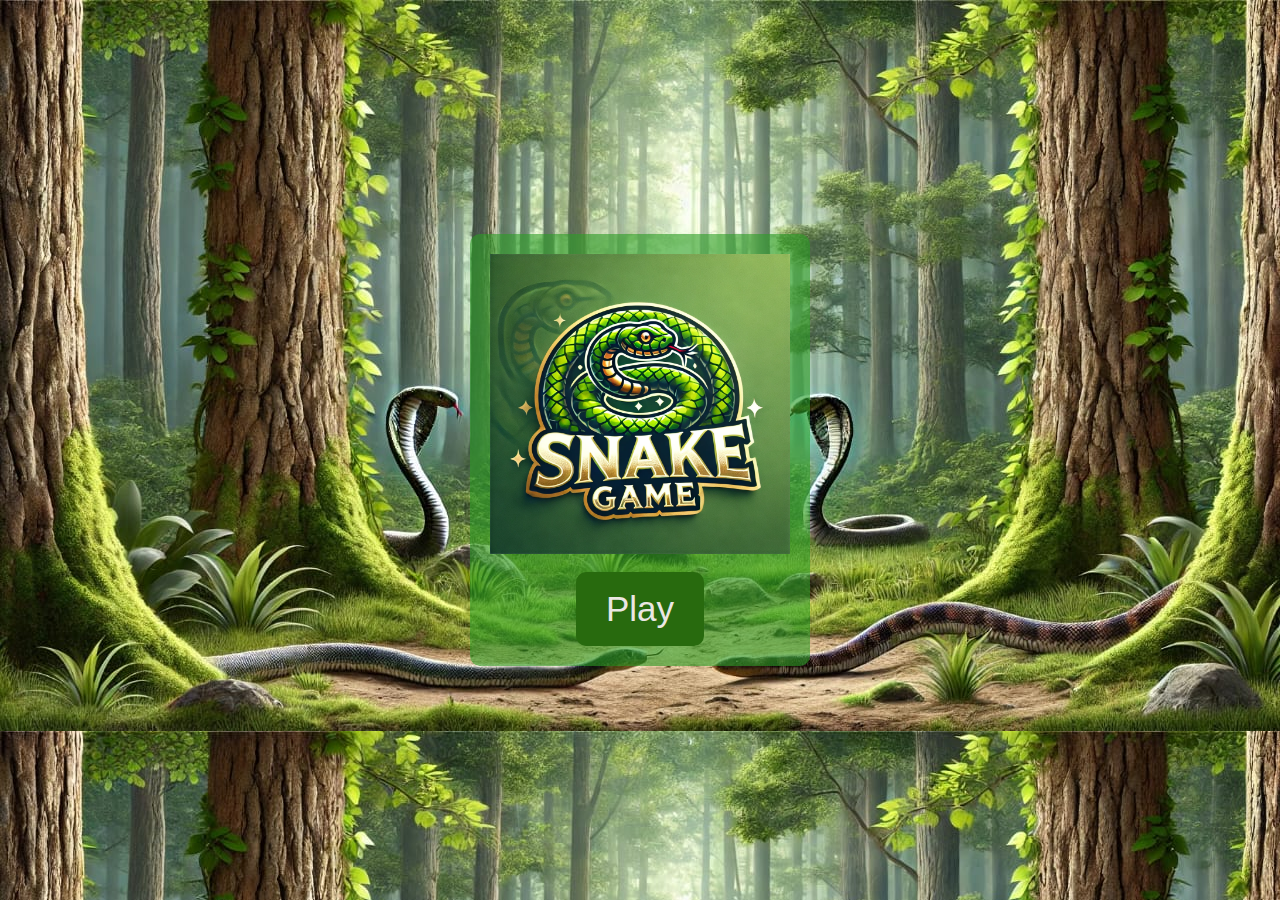
<file: index.html>
<!DOCTYPE html>
<html lang="en">
<head>
    <meta charset="UTF-8">
    <meta http-equiv="X-UA-Compatible" content="IE=edge">
    <meta name="viewport" content="width=device-width, initial-scale=1.0">
    <title>Snake Game</title>
    <link rel="stylesheet" href="styles.css">
</head>
<body background="ai_bg.jpg">
    
    <div id="ab">
        <img src="ai snake.webp" alt="Snake Game Logo" class="logo" width="300"><br>
        <button id="playButton">Play</button>
    </div>
    <script>
        const playButton = document.getElementById("playButton");

        playButton.addEventListener("click", () => {
            
            window.location.href = "start.html"; 
        });
    </script>
    </body>
</html>
</file>
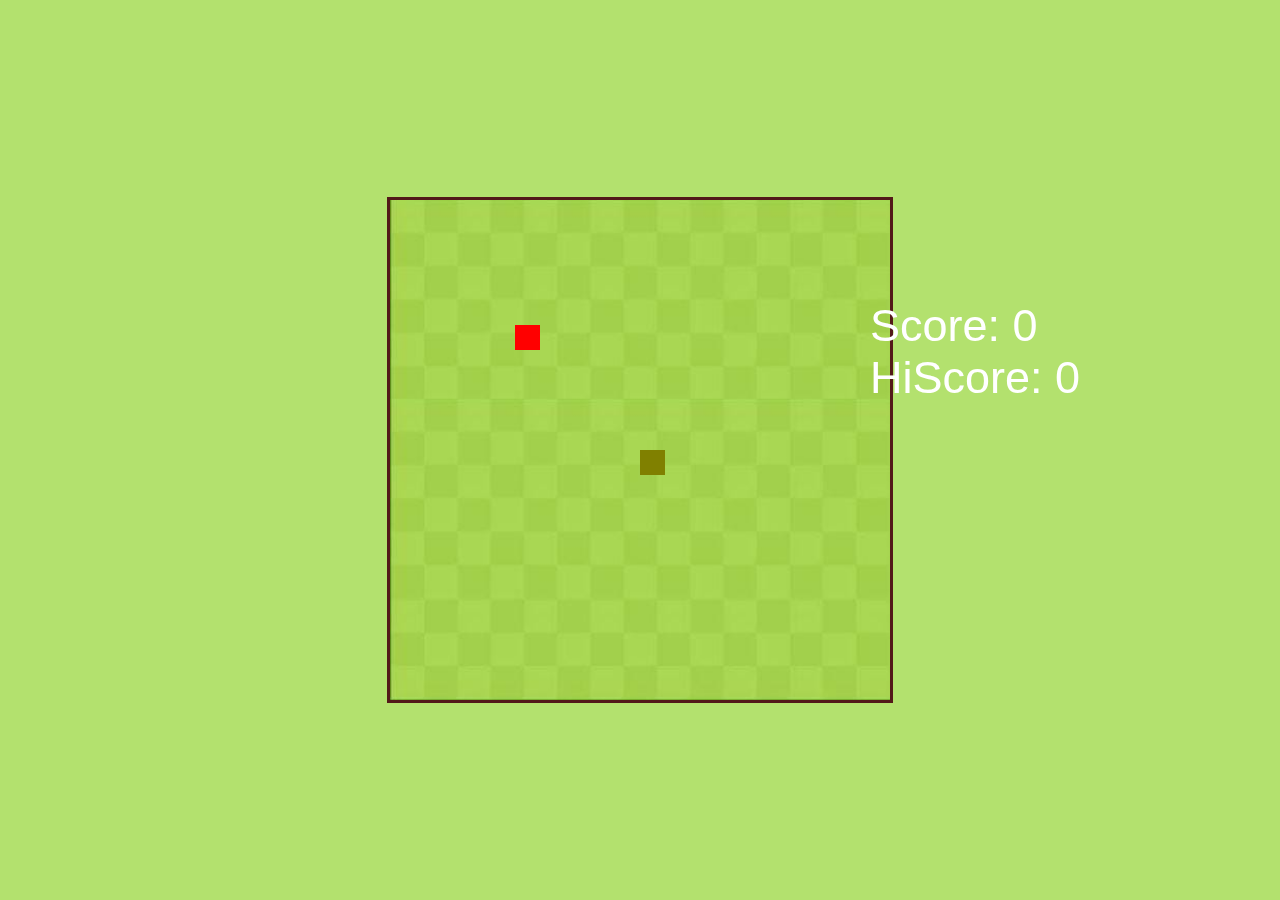
<file: start.html>
<!DOCTYPE html>
<html lang="en">
<head>
    <meta charset="UTF-8">
    <meta http-equiv="X-UA-Compatible" content="IE=edge">
    <meta name="viewport" content="width=device-width, initial-scale=1.0">
    <title>Snake Game</title>
    <link rel="stylesheet" href="styles.css">
</head>
<body>
        <canvas id="game" width="500" height="500" ></canvas>
        <div id="scoreBoard">
            <p>Score: <span id="score">0</span></p>
            <p>HiScore: <span id="hiscore">0</span></p>
          </div>
        <script src="index.js"></script> 
</body>
</html>
</file>
<file: styles.css>
* {
    margin: 0;
    padding: 0;
    box-sizing: border-box;
  }
  #ab {
    display: flex;
    flex-direction: column; /* Stacks elements vertically */
    align-items: center; /* Centers items horizontally */
    justify-content: center;
    background: rgba(44, 157, 36, 0.6); /* Optional: Adds a semi-transparent background */
    padding: 20px;
    border-radius: 10px;
}
  body {
    font-family: Arial, sans-serif;
    display: flex;
    flex-direction: column;
    justify-content: center;
    align-items: center;
    height: 100vh;
    background-color: #b3e16e;
    overflow: hidden;
  }
  
  #playButton {
    padding: 17px 30px;
    font-size:  35px;
    background-color: #286a0e;
    border: none;
    color: rgb(235, 231, 227);
    border-radius: 10px;
    cursor: pointer;
    animation: blink 1s infinite;
    transition: transform 0.2s ease;
  }
  #playButton:hover {
    animation: none; /* Stop scaling on hover */
    transform: scale(1.1); /* Slightly enlarge when hovered */
  }
  #game {
    display: block;
    border: 3px solid rgb(83, 25, 25); /* Adds a white border */
    
  }
  
  #scoreBoard {
    position: absolute;
    top: 300px;
    right: 200px;
    font-size: 45px;
    color: white;
    font-family: Verdana, sans-serif;
  }
</file>
